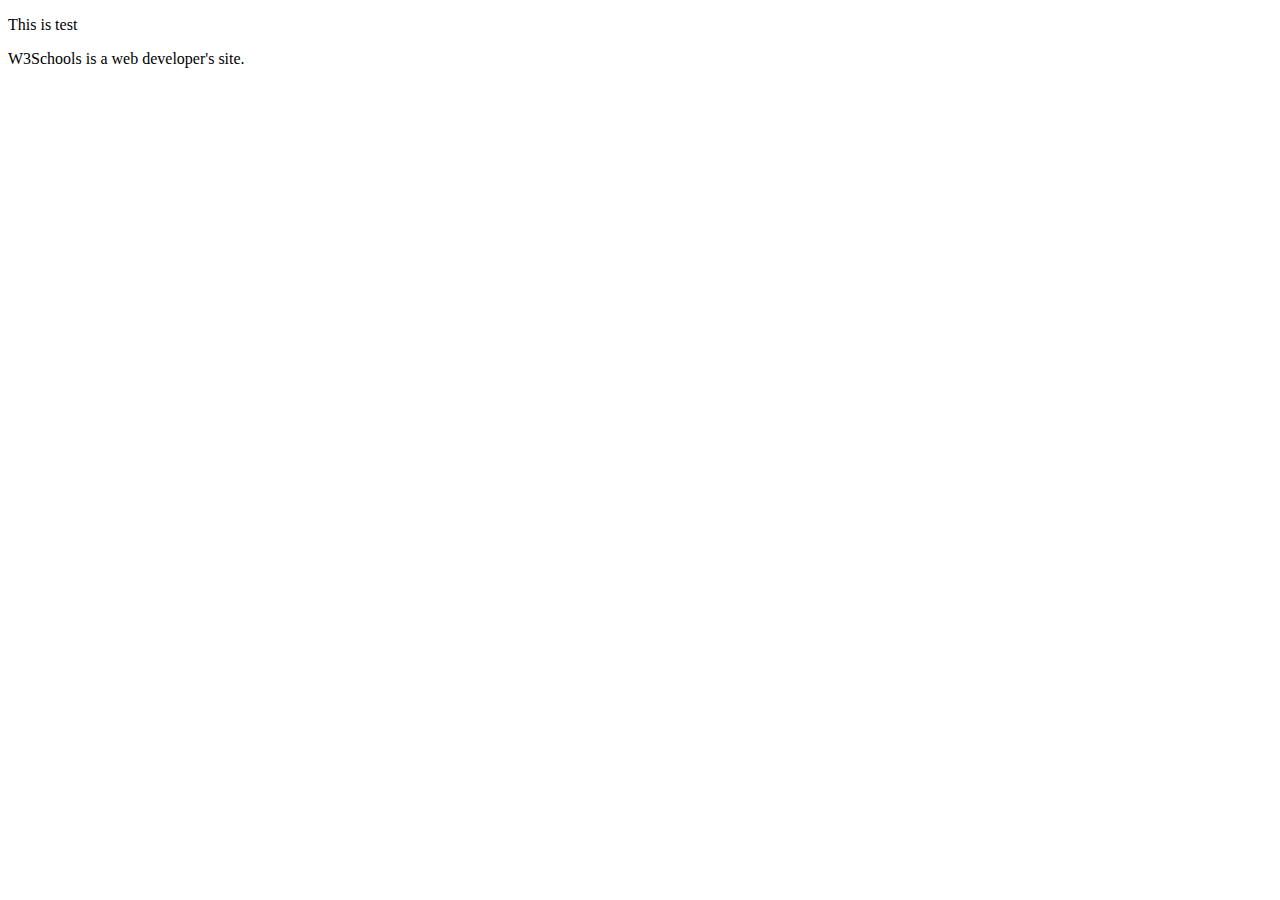
<file: index.html>
<!DOCTYPE html>
<html>
    <head>
        <title>Portfolio</title>
    </head>
<body>

    <!--<h1>This is TEST</h1>-->
    <p>This is test</p>
    <p title="About W3Schools">W3Schools is a web developer's site.</p> 
</body>
</html>
</file>
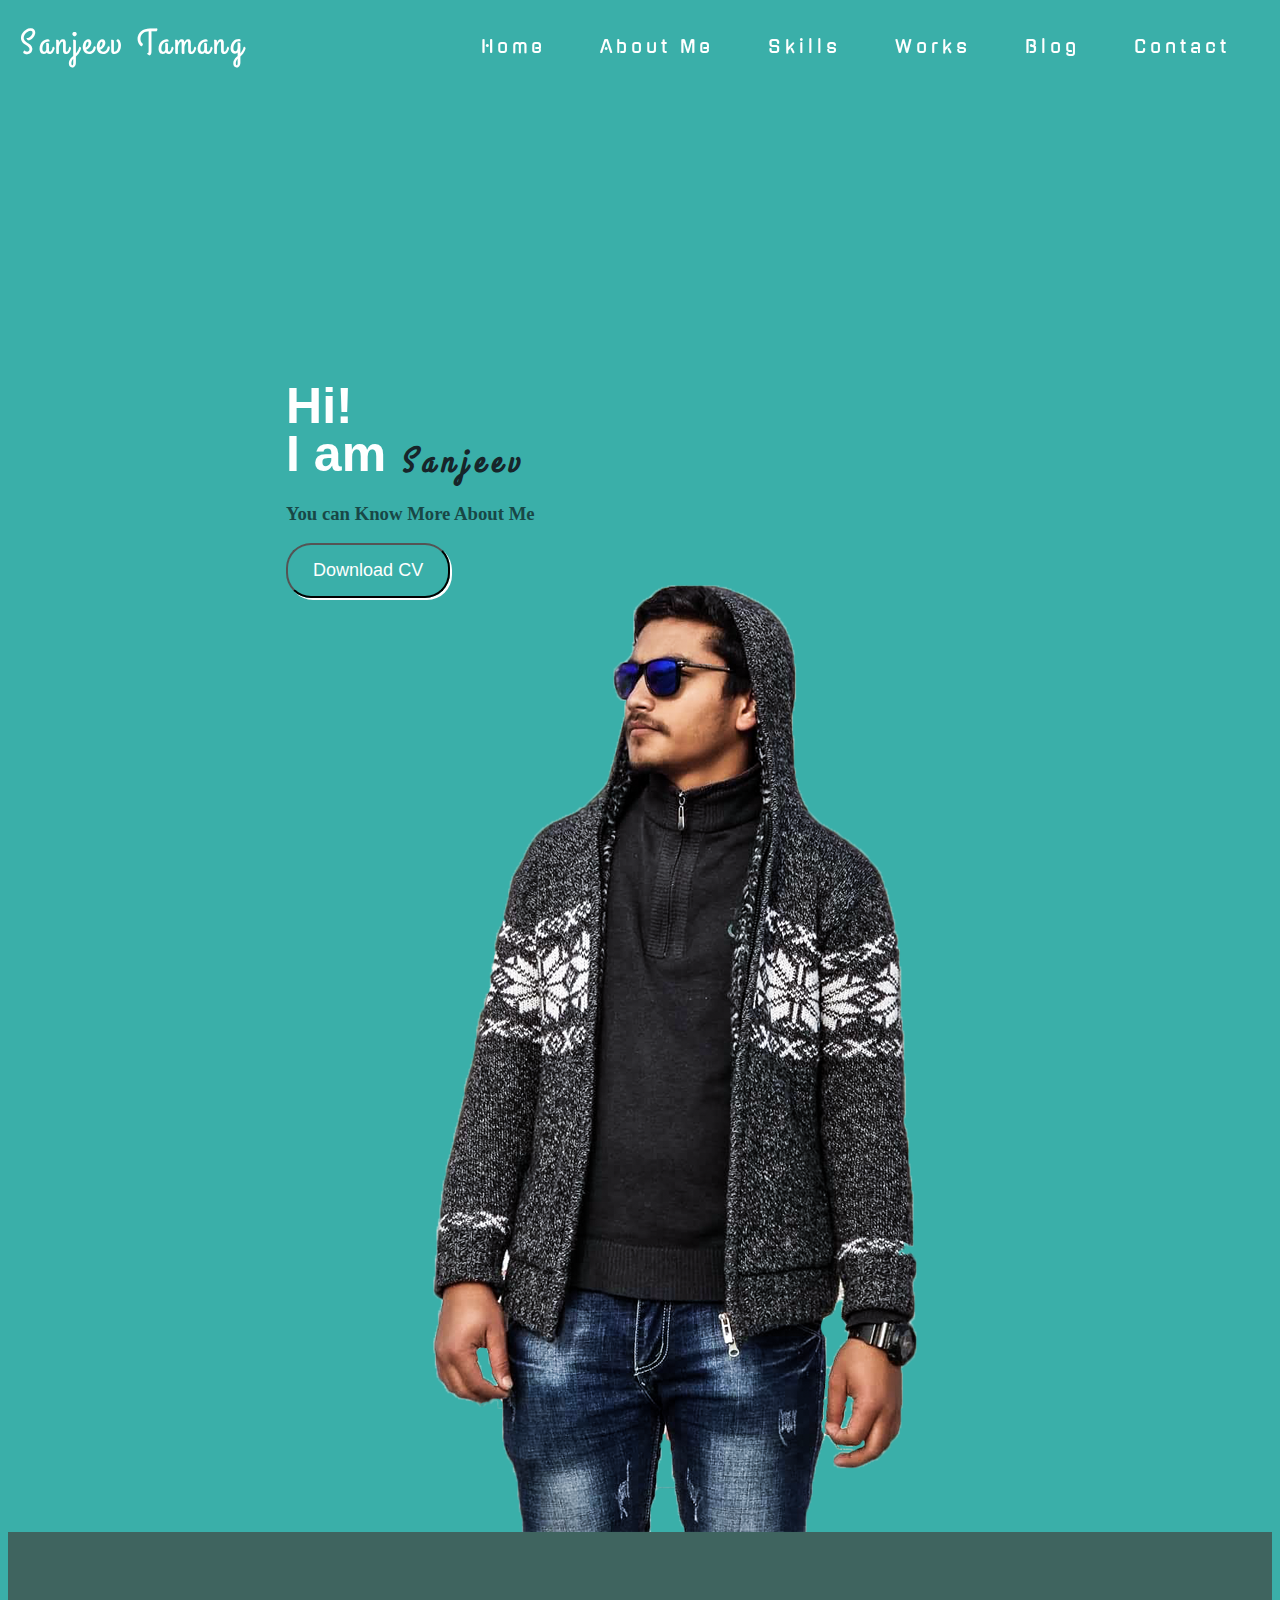
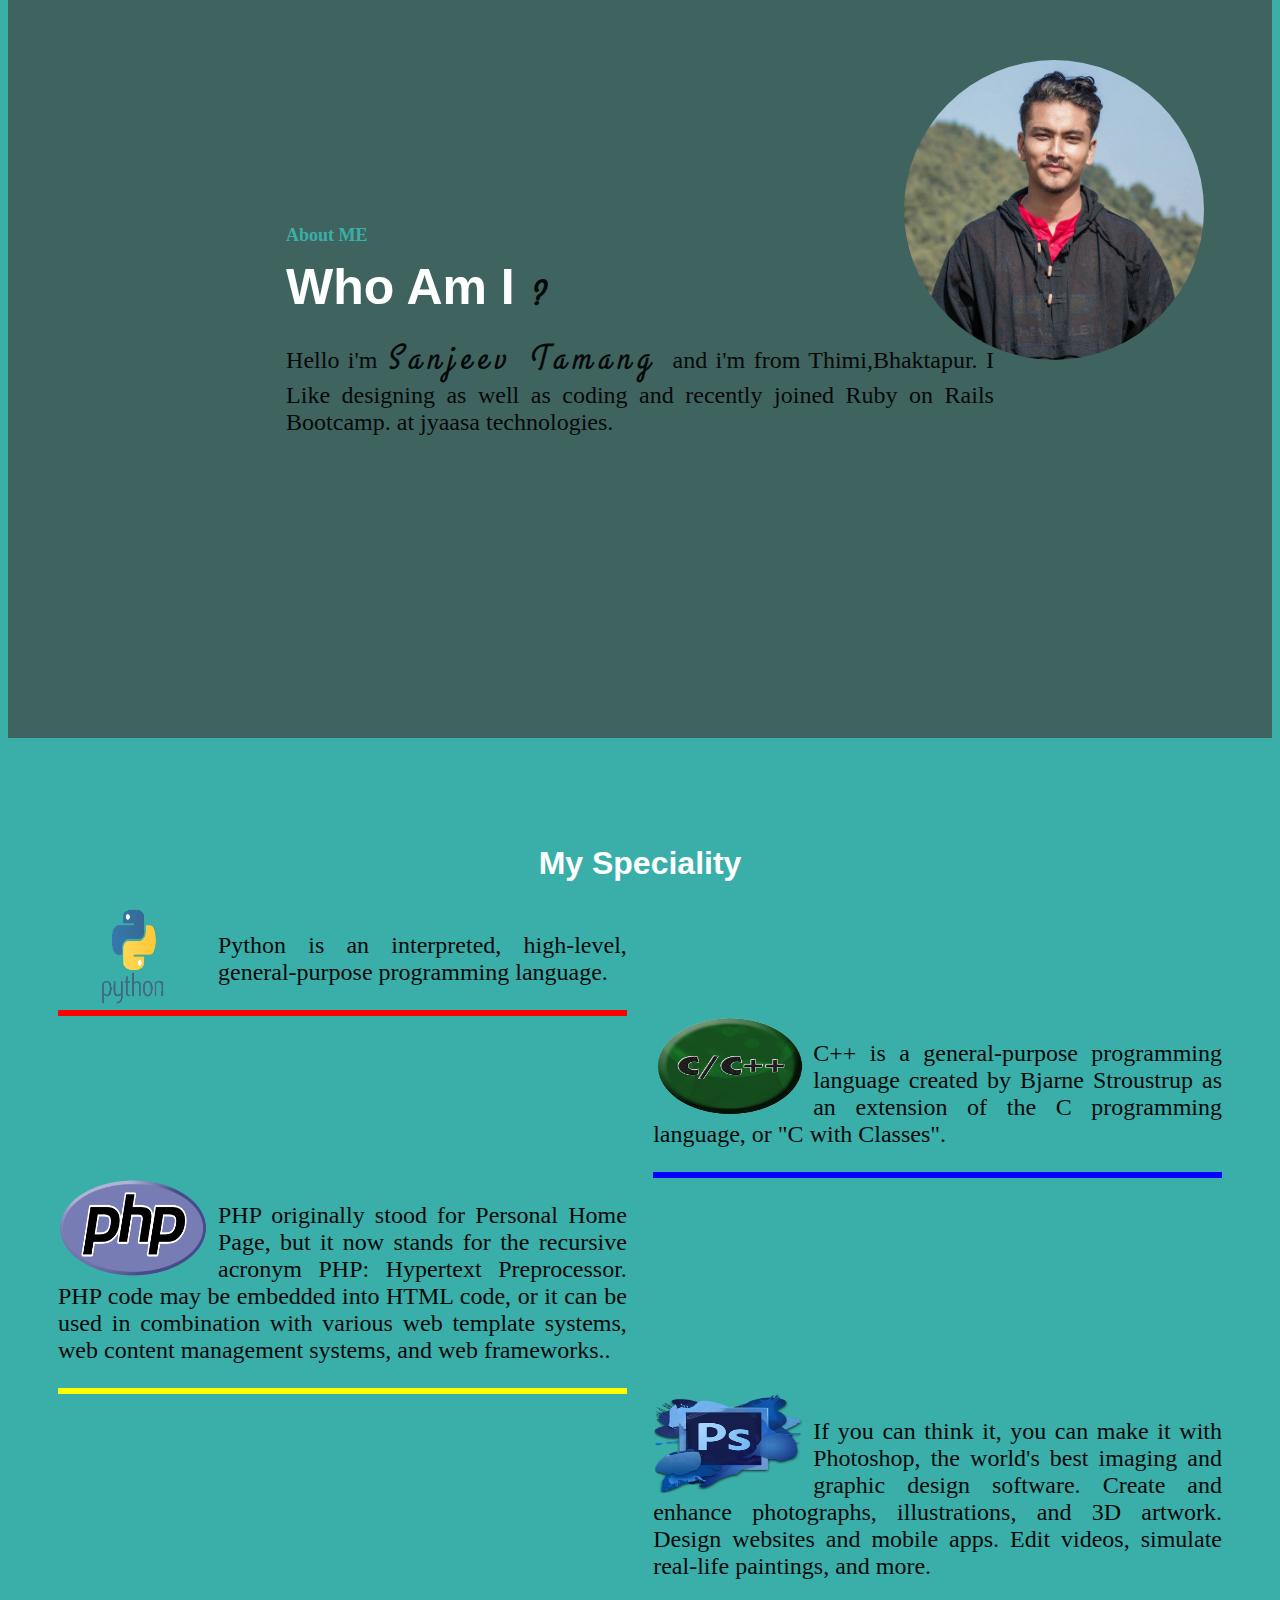
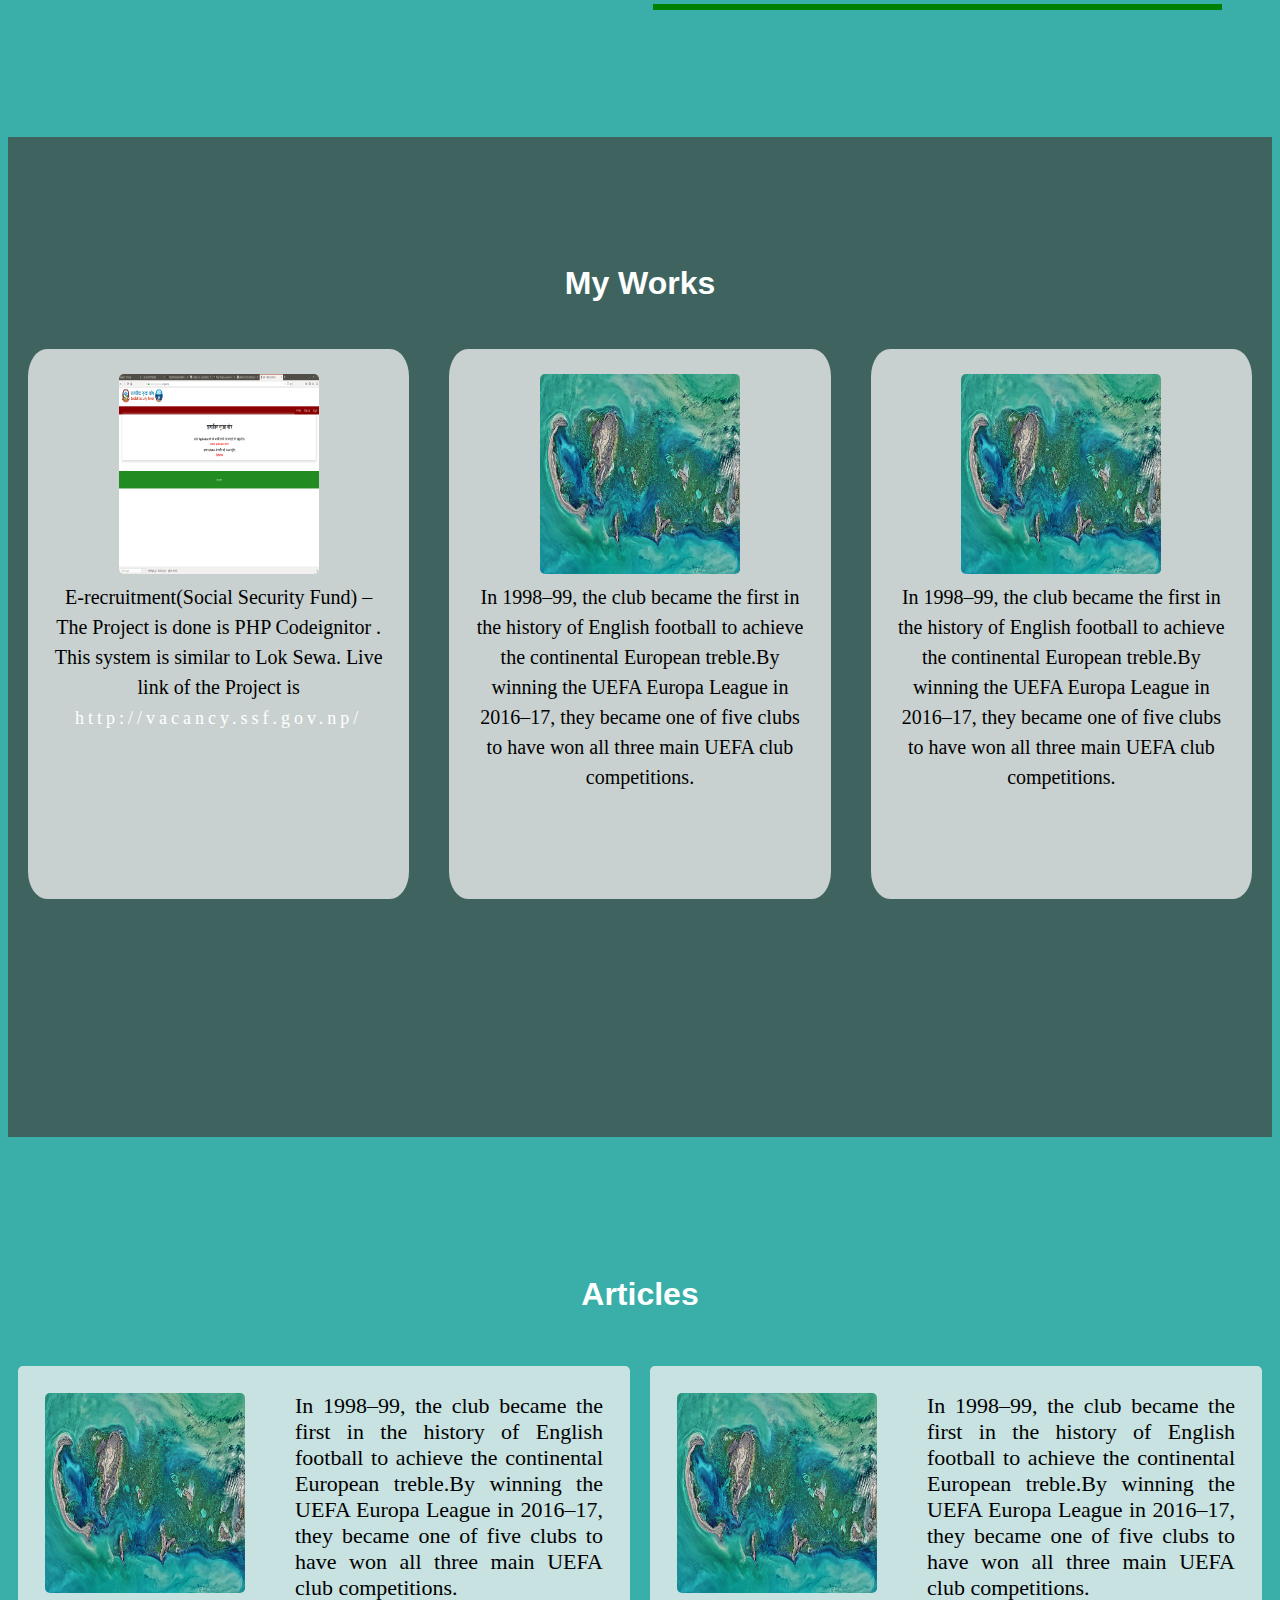
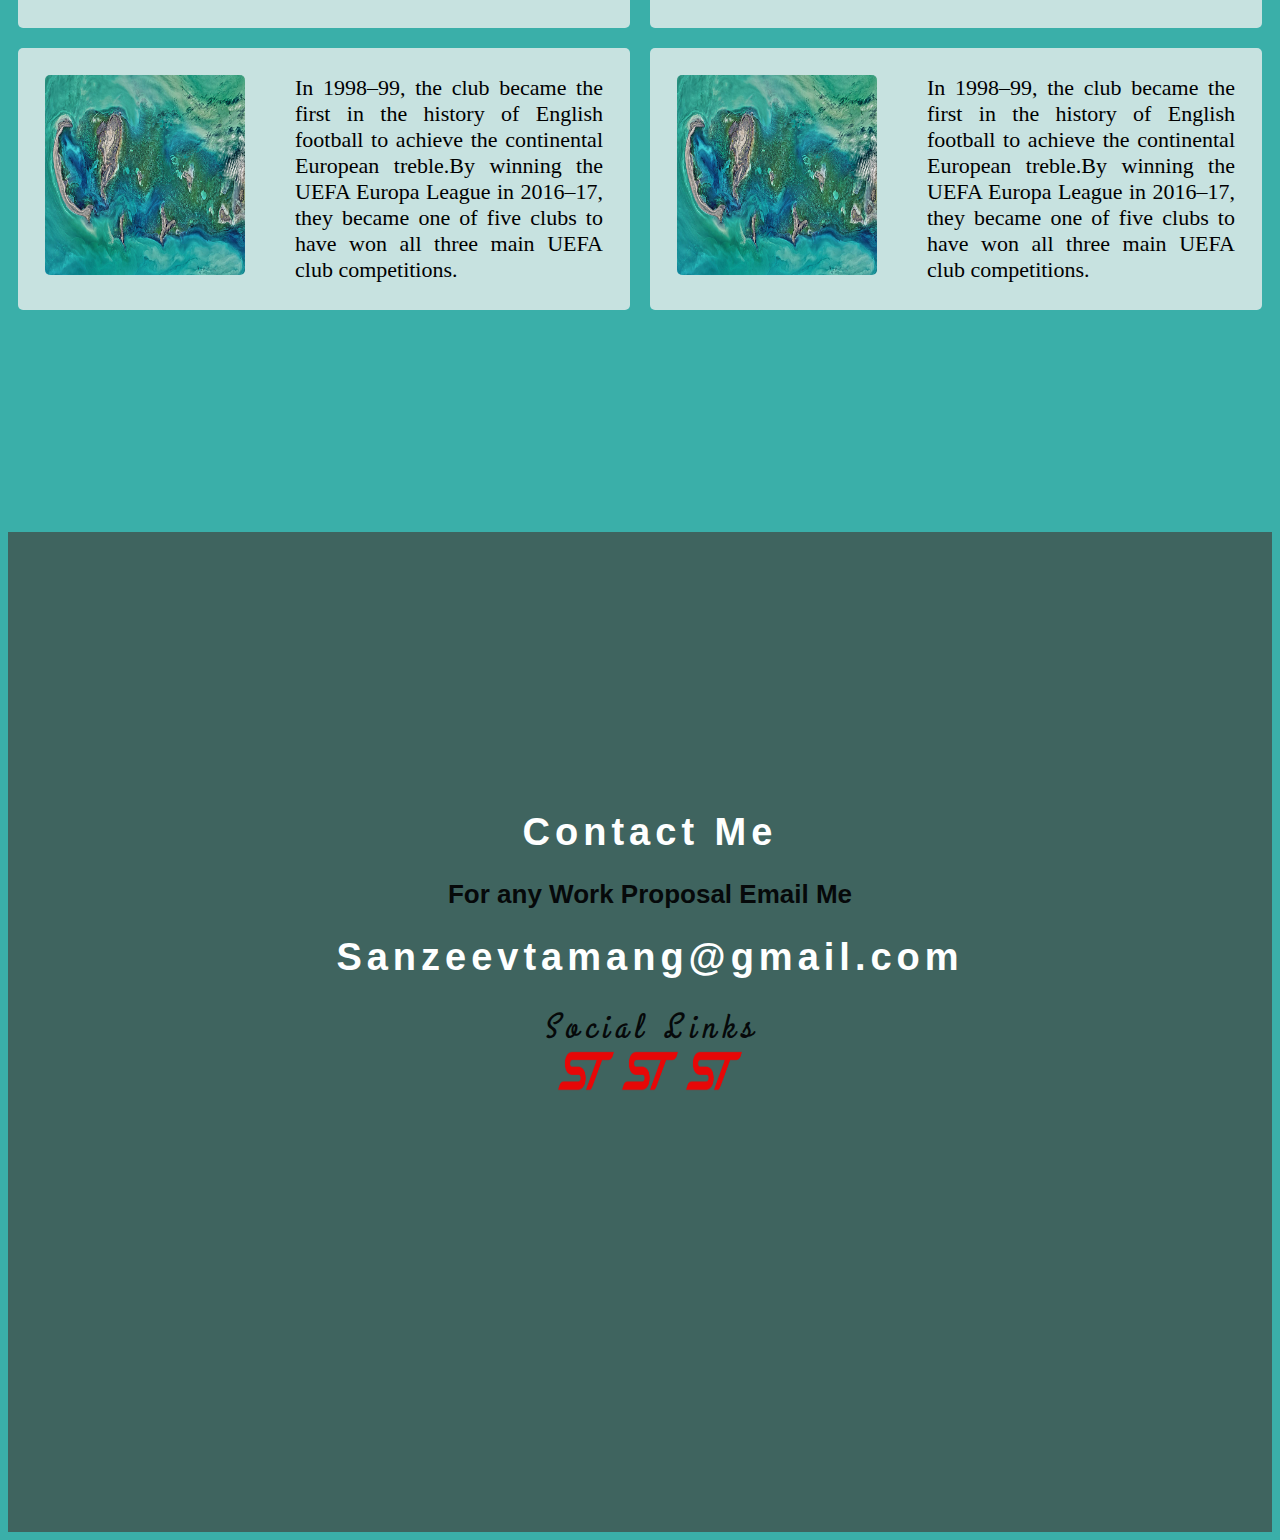
<file: Portfolio.html>
<!DOCTYPE html>
<html lang="en">

<head>
    <meta charset="UTF-8">
    <meta name="viewport" content="width=device-width, initial-scale=1.0">
    <meta http-equiv="X-UA-Compatible" content="ie=edge">
    <link rel="stylesheet" href="styles.css">
    <link href='https://fonts.googleapis.com/css?family=Gugi' rel='stylesheet'>
    <link href='https://fonts.googleapis.com/css?family=Grand Hotel' rel='stylesheet'>
    <title>Sanjeev Tamang</title>

</head>

<body>
    <div class="Navigation">
        <div class="logoname">
            <a id="logoname" href="#Home" style="font-family: 'Grand Hotel';">Sanjeev Tamang</a>
        </div>
        <div class="list">
            <ul>
                <li><a href="#Home">Home</a></li>
                <li><a href="#Aboutme">About Me</a></li>
                <li><a href="#Skills">Skills</a></li>
                <li><a href="#Works">Works</a></li>
                <li><a href="#Blogs">Blog</a></li>
                <li><a href="#Contact">Contact</a></li>
            </ul>
        </div>
    </div>
    <div class="clear"></div>
    <div id="Home">
        <div class="content">
            <h1>Hi!</h1>
            <h1> I am <i>Sanjeev</i></h1>
            <h3 style="color: #184746;">You can Know More About Me</h3>

            <a href=Home.jpg download><button class="button">Download CV</button></a>
        </div>
<div class="clear"></div>
            <div class="homeimage">
                <img src="me2.png" alt="me"> </div>

        
    </div>
    <div class="clear"></div>

    <div id="Aboutme">
        <div class="image">
            <img id="abtmeimg" src="profile.jpg" alt="Profile">
        </div>
        <div class="clear"></div>
        <div class="content1">
            <h2>About ME</h2>
            <h1>Who Am I <i>?</i></h1>
            <p>Hello i'm <i> Sanjeev Tamang </i> and i'm from Thimi,Bhaktapur. I Like designing as well as coding and
                recently joined Ruby on Rails Bootcamp.
                at jyaasa technologies.</p>
        </div>

    </div>

    <div class="clear"></div>


    <div id="Skills">
        
        <h2 id="skilltitle">My Speciality</h2>


        <div class="firstskill" style="float: left;border-bottom: 6px solid red;">
            <img id="skillimage" src="Python-Logo-PNG-Image.png" alt="img">
            <p>Python is an interpreted, high-level, general-purpose programming language. </p>
        </div>
        <div class="clear"></div>
        <div class="secondskill" style="float:right;border-bottom: 6px solid blue;">
            <img id="skillimage" src="c.png" alt="img">
            <p> C++ is a general-purpose programming language created by Bjarne Stroustrup as an extension of the C
                programming language, or "C with Classes".</p>
        </div>

        <div class="clear"></div>
        <div class="thirdskill" style="float:left; border-bottom: 6px solid yellow;">
            <img id="skillimage" src="php.png" alt="img">
            <p> PHP originally stood for Personal Home Page, but it now stands for the recursive acronym PHP: Hypertext
                Preprocessor. PHP code may be embedded into HTML code, or it can be used in combination with various web
                template systems, web content management systems, and web frameworks..</p>
        </div>
        <div class="clear"></div>
        <div class="fourthskill" style="float: right;border-bottom: 6px solid green;">
            <img id="skillimage" src="ps.png" alt="img">
            <p>If you can think it, you can make it with Photoshop, the world's best imaging and graphic design
                software. Create and enhance photographs, illustrations, and 3D artwork. Design websites and mobile
                apps. Edit videos, simulate real-life paintings, and more. </p>
        </div>
    </div>
    



    <div id="Works">
            <div class="myworksdiv">
        <h2 id="worktitle" >My Works</h2>
        
            <div class="flex-container-works">
                <div>
                    <img id="workimage" src="ssf.png" alt="img">

                    <div class="class">
                            E-recruitment(Social Security Fund) – The Project is done is
                            PHP Codeignitor . This system is similar to Lok Sewa. Live link of
                            the Project is <a href="http://vacancy.ssf.gov.np/">http://vacancy.ssf.gov.np/</a></div>
                </div>

                <div>
                    <img id="workimage" src="image1.jpg" alt="img">
                    <div class="class">
                        In 1998–99, the club became the first in the history of English football to
                        achieve the continental European treble.By winning the UEFA Europa League in 2016–17, they
                        became one of
                        five clubs to have won all three main UEFA club competitions.</div>
                </div>
                <div><img id="workimage" src="image1.jpg" alt="img">

                    <div class="class">
                        In 1998–99, the club became the first in the history of English football to
                        achieve the continental European treble.By winning the UEFA Europa League in 2016–17, they
                        became one of
                        five clubs to have won all three main UEFA club competitions.</div>
                </div>
            </div>
        </div>
    </div>


    </div>

    <div id="Blogs">
        <div class="blogarticle">
        <h4 id="blogtitle">Articles</h4>
        <div>
            <div class="flex-container">
                <div class="flex-container1">
                    <div><img id="workimage" src="image1.jpg" alt="img"></div>
                    <div>In 1998–99, the club became the first in the history of English football to
                        achieve the continental European treble.By winning the UEFA Europa League in 2016–17, they
                        became one of
                        five clubs to have won all three main UEFA club competitions.</div>
                </div>

                <div class="flex-container1">
                    <div><img id="workimage" src="image1.jpg" alt="img"></div>
                    <div>In 1998–99, the club became the first in the history of English football to
                        achieve the continental European treble.By winning the UEFA Europa League in 2016–17, they
                        became one of
                        five clubs to have won all three main UEFA club competitions.</div>
                </div>

            </div>

            <div class="flex-container">
                <div class="flex-container1">
                    <div><img id="workimage" src="image1.jpg" alt="img"></div>
                    <div>In 1998–99, the club became the first in the history of English football to
                        achieve the continental European treble.By winning the UEFA Europa League in 2016–17, they
                        became one of
                        five clubs to have won all three main UEFA club competitions.</div>
                </div>

                <div class="flex-container1">
                    <div><img id="workimage" src="image1.jpg" alt="img"></div>
                    <div>In 1998–99, the club became the first in the history of English football to
                        achieve the continental European treble.By winning the UEFA Europa League in 2016–17, they
                        became one of
                        five clubs to have won all three main UEFA club competitions.</div>
                </div>

            </div>
        </div>
        </div>
    </div>
    </div>
    <div class="clear"></div>

    <div id="Contact">
        <div class="contct">
            <div class="contact1">
                <div id="contactme">
                    <h1>Contact Me</h1>
                    <h2>For any Work Proposal Email Me </h2>
                    <h1>Sanzeevtamang@gmail.com</h1>
                </div>
                <div id="logos">
                    <i style="color:#06090a;">Social Links</i>
                    <br>
                    <img src="Logo.png" style="height:40px;width:60px;">
                    <img src="Logo.png" style="height:40px;width:60px;">
                    <img src="Logo.png" style="height:40px;width:60px;">
                </div>

            </div>

        </div>
    </div>



</body>

</html>
</file>
<file: styles.css>
.logoname{
  float: left;
  padding: 12px;
}

.homeimage{
float: right;
/* position: relative; */
margin-top:-100%;
top:0 auto;
margin-bottom: -8px;
}

a {
text-decoration: none;
color: white;
font-size: 18px;
letter-spacing:4px;
}

#logoname{
  font-size: 35px;
}

a:hover {
  color: hotpink;
}

a:active {
  color: rgb(115, 255, 0);
}

.list ul{
  float:right;
  
}
 .list li{
  list-style-type:none;
  float: left;
  margin-right: 30px;
  padding: 12px;
  letter-spacing: 2px;
  font-family: 'Gugi';
  font-size: 16px;
  font-weight: 12px;
  }

.list ul :hover {
  background-color: #17252a;
  
}

.clear{
  clear: both;
}

body{
  background-color: #3aafa9;
}
div.Navigation {
  position: sticky;
  top: 0;
 }

#Home {
  /* background-color: rgba(230, 222, 222, 0.24); */
  background-color: #3aafa9;
  background-repeat: no-repeat;
  background-position: center;
  width: 100%;
  height: 100%;
  display:inline-block;
  padding:0px;
  /* margin-bottom:-5px; */
}

.button{
  background-color: Transparent;
  /* background-color: rgba(103, 200, 26, 0.6); */
  padding: 15px;
  border-radius: 25px;
  color: white;
  padding: 15px 25px;
  text-align: center;
  font-size: 18px;
  cursor: pointer;
  box-shadow: 2px 2px;

}

.content{
  display: table;
  float:left;
  padding:22%;
 }
.content1{
  display: table;
  float:left;
  padding:22%;  
}

.content > h1{
  font-size: 50px;
  line-height: 15px;
  font-family: Arial, Helvetica, sans-serif;
  color: #feffff;
}

.content1> h2{
  font-size:18px;
  color:#3aafa9;
}
.content1 > h1{
  font-size: 50px;
  line-height: 15px;
  font-family: Arial, Helvetica, sans-serif;
  color: #feffff;
}
.content1 i{
  color: #06090a;
  font-family: 'Grand Hotel';
  letter-spacing: 7px;

}
i{
  color: #17252a; 
  font-size: 35px;
  font-family: 'Grand Hotel';
  letter-spacing: 7px;
}

#Aboutme {
  /* position: relative; */
  /* background-color:#def2f1; */
  background-color: #42413daf;
  width: 100%;
  height: 100%;
  display:inline-block;
  padding:0px;
  /* margin:0 auto; */
}

#Skills {
  /* background-color: rgba(230, 222, 222, 0.24); */
  /* background-repeat: no-repeat;
  background-position: center; */
  width: 100%;
  height: 1000px;
  display:inline-block;  
  justify-content: center;
  margin-bottom:-5px;
}

#Works {
  background-color: #42413daf;
  width: 100%;
  height:1000px;
  display:inline-block;
  padding:0px;
  margin-bottom:-5px;
  justify-content: center;
}

#worktitle,#skilltitle,#blogtitle{
text-align: center;
color: #feffff;
font-family:Arial, Helvetica, sans-serif;
font-size: 32px;
}

#skilltitle{
  padding-top:6%;
}

.myworksdiv,.blogarticle{
  padding-top: 8%;
}

#Blogs{
  /* background-color: rgba(230, 222, 222, 0.24); */
  background-repeat: no-repeat;
  background-position: center;
  width: 100%;
  height: 1000px;
  display:inline-block;
  padding:0px;
  /* margin-bottom:-5px; */
}

#Contact{
  background-color: #42413daf;
  background-repeat: no-repeat;
  background-position: center;
  width: 100%;
  height: 1000px;
  display:inline-block;
  padding:0px;
  /* margin-bottom:-5px; */
}

.details{
  text-align: center; 
}

.listimage ul{
  float: left;
  margin-left:40%; 
}
 .listimage li{

  list-style-type:none;
  float:right;
  margin-right:20px;
  
}
.image{
  float:right;
  position: absolute;
  padding: 10%;
  padding-left:70%;
}
.image #abtmeimg{
  
  height: 300px;
  width: 300px;
  border-radius: 50%;
    
}

.information{
  display: table;
  float:right;
  padding:20%;
}

p{
  text-align: justify;
  font-size: 24px;
  font-family: 'Lucida Sans';
  /* color: rgb(202, 196, 196); */
  color: #06090a;
}

.flex-container-works{
  display: flex;
  flex-direction: row;
  justify-content: center;
  
}

.flex-container-works> div {
  background-color: #f1f1f1c5;
  border-radius: 5%;
  width: 30%; 
  height: 500px; 
  margin: 20px;
  padding: 25px;
  line-height: 30px;
  justify-content: center;
  text-align: center;
  
  font-size: 20px;
}

.flex-container {
  display: flex;
  background: transparent;
  border-radius: 15px;

}

.flex-container > div {
  background-color: #f1f1f1c5;
  margin: 10px;
  padding: 2px;

}
.flex-container1 {
  display: flex;
  border-radius: 5px;
  
}

.flex-container1 > div {
	display: flex;
  margin: 5px;
  padding: 20px;
  font-size: 22px;
  justify-content: center;
  text-align: justify;

}

#workimage{
  height:200px;
  width: 200px;
  border-radius:5px;

}

#Blogimage{
  height:150px;
  width: 150px;
  border-radius: 5px;
  
  
}

#Skills > div{
  width:45%; 

}

.firstskill, .thirdskill{
  
  margin-left: 50px;
  
  }
.secondskill ,.fourthskill{
  
  margin-right:50px;
}

#skillimage{
  height:100px;
  width: 150px;
  border-radius: 5px;
  float: left; 
  margin-right : 10px;
}

.contact {
  padding: 20px;
  display: flex;
  justify-content: center;  

}

/* .contact1 {
  display: flex;
  flex-direction: column;
  background-color: DodgerBlue;
} */

.contact1 > div {
  width:100%;   
  margin: 10px;
  text-align: center;
 
}
.contct{
  padding: 20%;
}
#contactme>h1{
  font-family: Arial, Helvetica, sans-serif;
  font-size: 38px;
  letter-spacing: 5px;
  color: #feffff;
}
#contactme>h2{
  font-family: Arial, Helvetica, sans-serif;
  color: #06090a;
  font-size: 26px;
}
/* #logos{
  float:left;
} */
</file>
